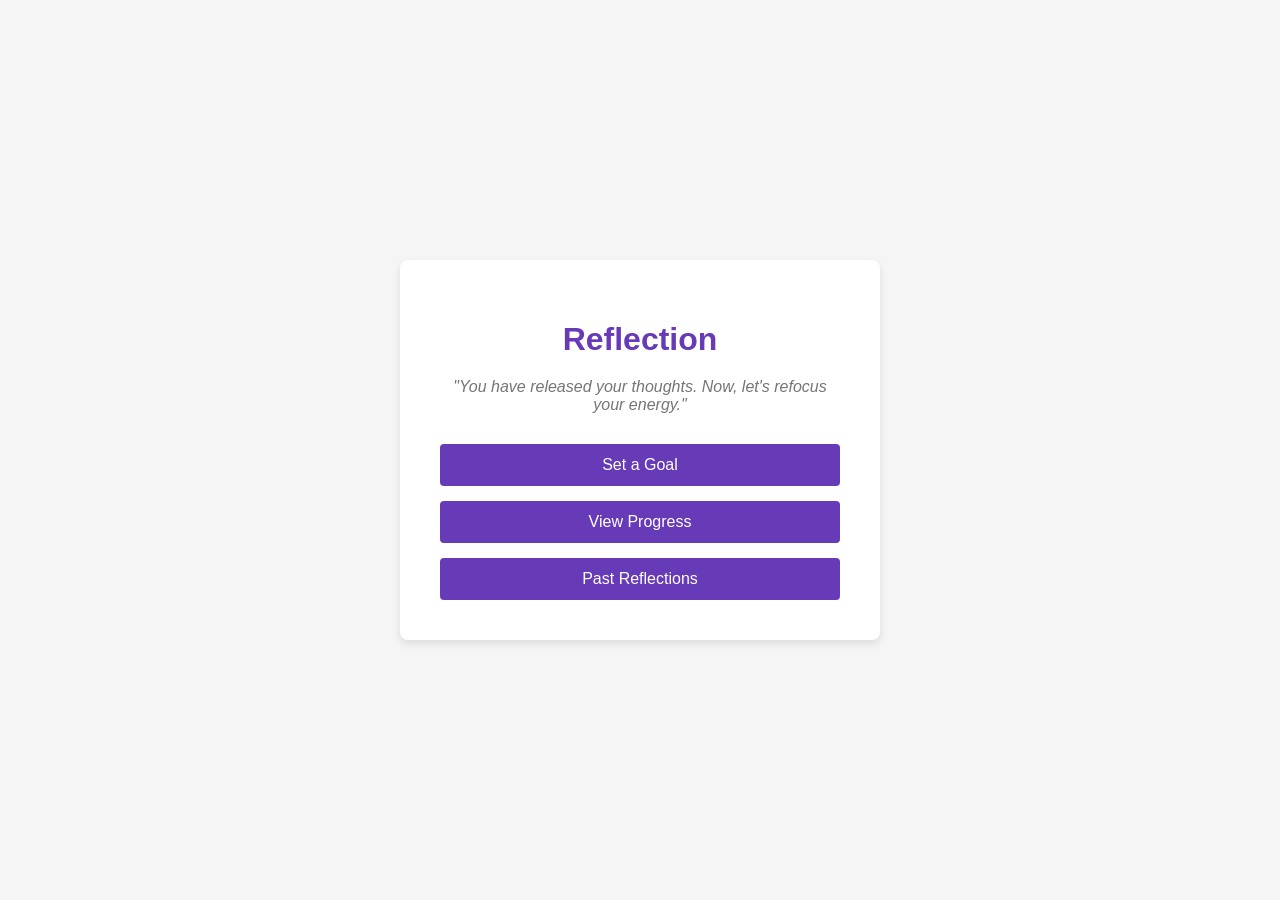
<file: reflection.html>
<!DOCTYPE html>
<html lang="en">
<head>
    <meta charset="UTF-8">
    <meta name="viewport" content="width=device-width, initial-scale=1.0">
    <title>StillSpill - Reflection</title>
    <link rel="stylesheet" href="styles.css">
    <style>
        /* Basic Styling - Move to your styles.css */
        body {
            font-family: 'Roboto', sans-serif;
            background-color: #f5f5f5;
            color: #333;
            display: flex;
            justify-content: center;
            align-items: center;
            min-height: 100vh;
            margin: 0;
        }

        .container {
            background-color: #fff;
            padding: 40px;
            border-radius: 8px;
            box-shadow: 0 4px 8px rgba(0, 0, 0, 0.1);
            text-align: center;
            width: 400px; /* Adjust as needed */
        }

        h1 {
            color: #673ab7;
            margin-bottom: 20px;
        }

        .reflection-text {
            font-style: italic;
            color: #757575;
            margin-bottom: 30px;
        }

        .options {
            display: flex;
            flex-direction: column;
            gap: 15px;
        }

        button {
            background-color: #673ab7;
            color: #ffffff;
            padding: 12px 20px;
            border: none;
            border-radius: 4px;
            cursor: pointer;
            font-size: 16px;
            transition: background-color 0.3s ease;
            width: 100%;
        }

        button:hover {
            background-color: #512da8;
        }

        /* Improved Styling for better user experience */
        .options button {
            transition: transform 0.2s ease, box-shadow 0.2s ease; /* Smooth transitions */
        }
        .options button:hover {
            transform: translateY(-2px); /* Slight lift on hover */
            box-shadow: 0 2px 5px rgba(0, 0, 0, 0.2); /* More pronounced shadow */
        }

        .options button:active {
            transform: translateY(0); /* Reset transform on click */
            box-shadow: 0 1px 3px rgba(0, 0, 0, 0.15); /* Smaller shadow on click */
        }

    </style>
</head>
<body>

    <div class="container">
        <h1>Reflection</h1>
        <p class="reflection-text">"You have released your thoughts. Now, let's refocus your energy."</p>

        <div class="options">
            <button onclick="window.location.href='goals.html'">Set a Goal</button>
            <button onclick="window.location.href='profile.html'">View Progress</button>
            <button onclick="window.location.href='history.html'">Past Reflections</button>
        </div>
    </div>

</body>
</html>
</file>
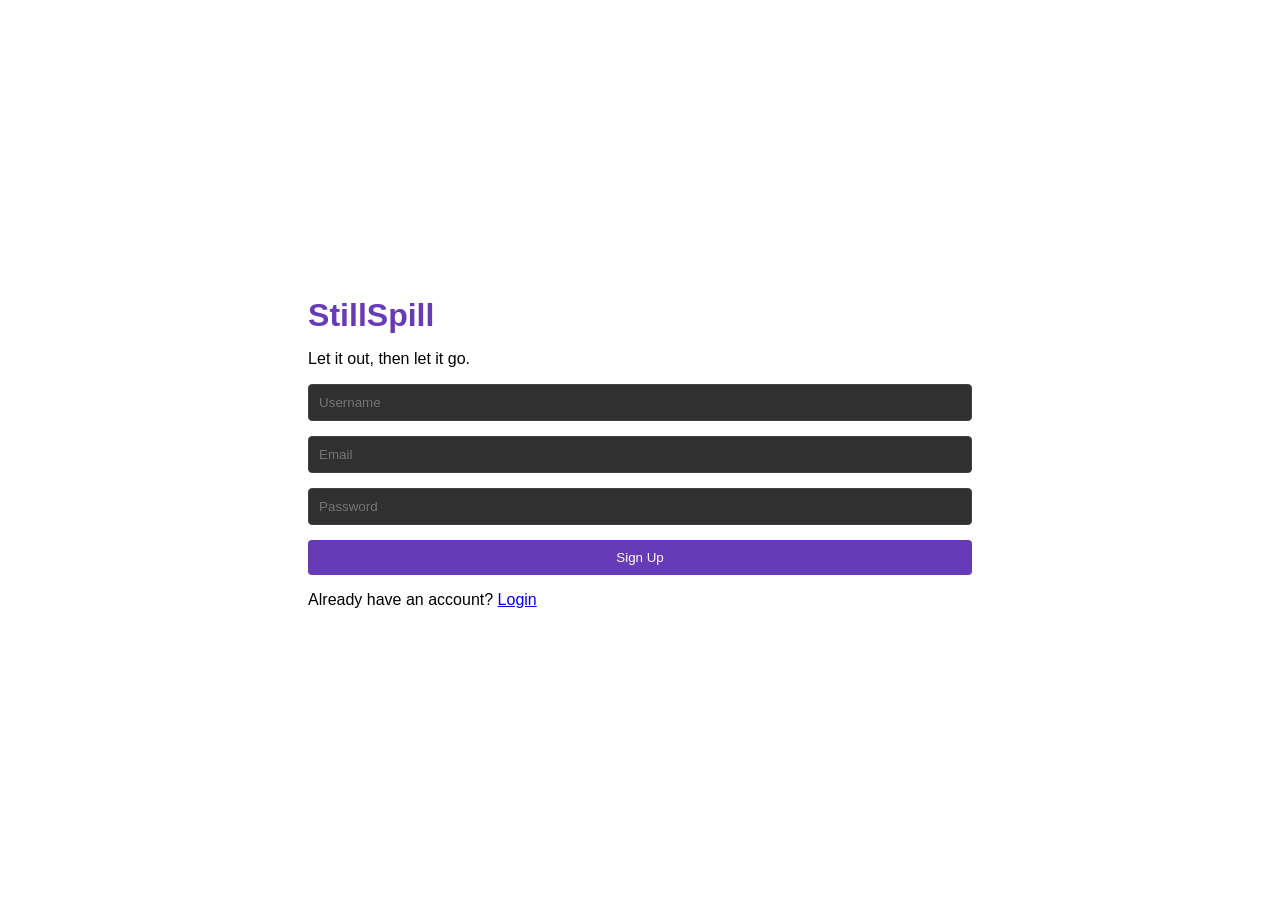
<file: sign up index.html>
<!DOCTYPE html>
<html lang="en">
<head>
    <meta charset="UTF-8">
    <meta name="viewport" content="width=device-width, initial-scale=1.0">
    <title>StillSpill - Sign Up</title>
    <link rel="stylesheet" href="styles.css">
</head>
<body class="dark-mode">
    <div class="container">
        <h1>StillSpill</h1>
        <p>Let it out, then let it go.</p>
        <form id="signup-form">
            <input type="text" placeholder="Username" required>
            <input type="email" placeholder="Email" required>
            <input type="password" placeholder="Password" required>
            <button type="submit">Sign Up</button>
        </form>
        <p>Already have an account? <a href="#">Login</a></p>
    </div>
    <script src="script.js"></script>
</body>
</html>
</file>
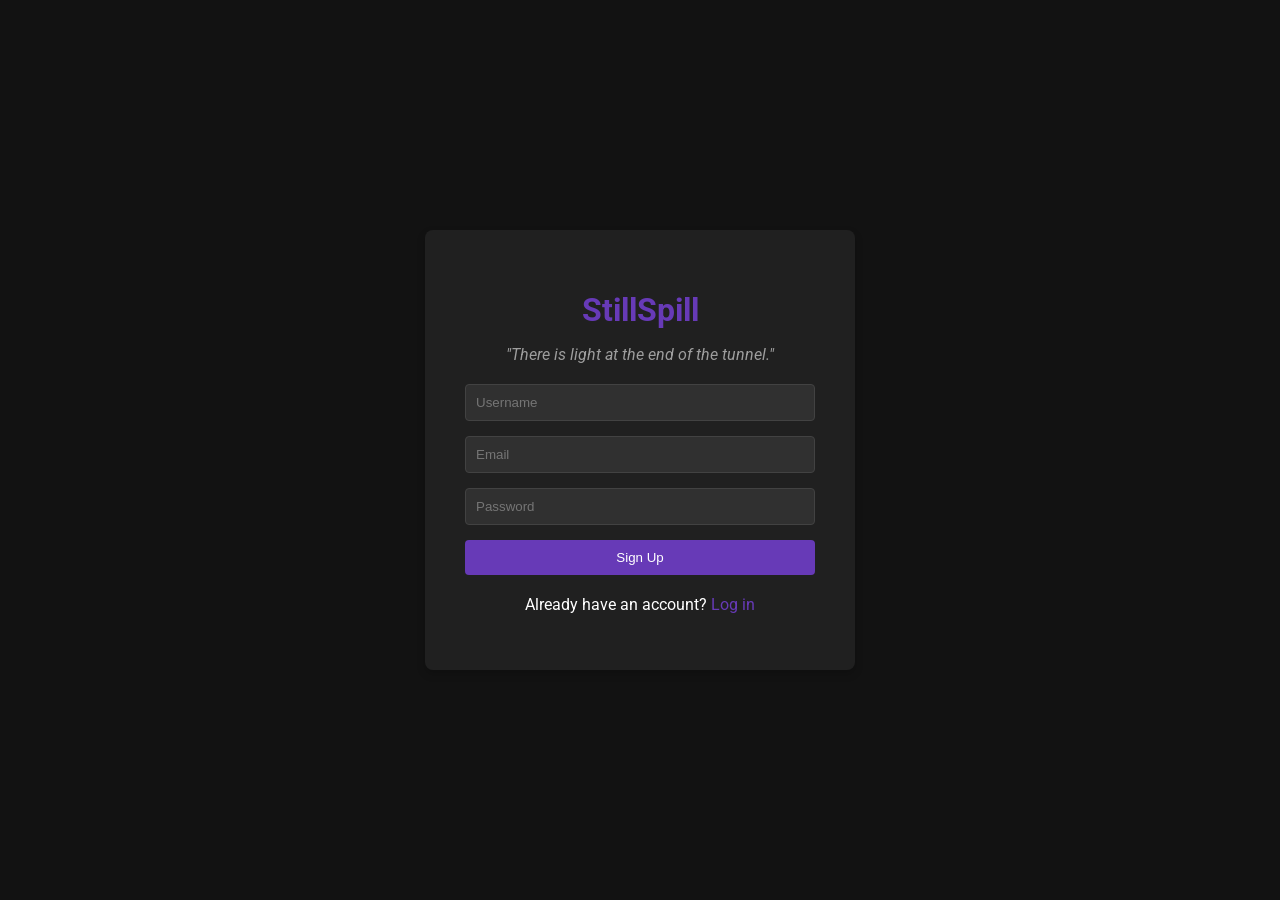
<file: sign_up.html>
<!DOCTYPE html>
<html lang="en">
<head>
    <meta charset="UTF-8">
    <meta name="viewport" content="width=device-width, initial-scale=1.0">
    <title>StillSpill - Sign Up</title>
    <link rel="stylesheet" href="styles.css">
    <link href="https://fonts.googleapis.com/css2?family=Roboto:wght@300;400;700&display=swap" rel="stylesheet">
</head>
<body class="dark-theme">

    <div class="signup-container">
        <h1>StillSpill</h1>
        <p class="motivation">"There is light at the end of the tunnel."</p>

        <form id="signupForm">
            <input type="text" id="username" placeholder="Username" required>
            <input type="email" id="email" placeholder="Email" required>
            <input type="password" id="password" placeholder="Password" required>
            <button type="submit">Sign Up</button>
        </form>

        <p class="login-link">Already have an account? <a href="login.html">Log in</a></p>
    </div>

    <script src="script.js"></script> </body>
</html>
</file>
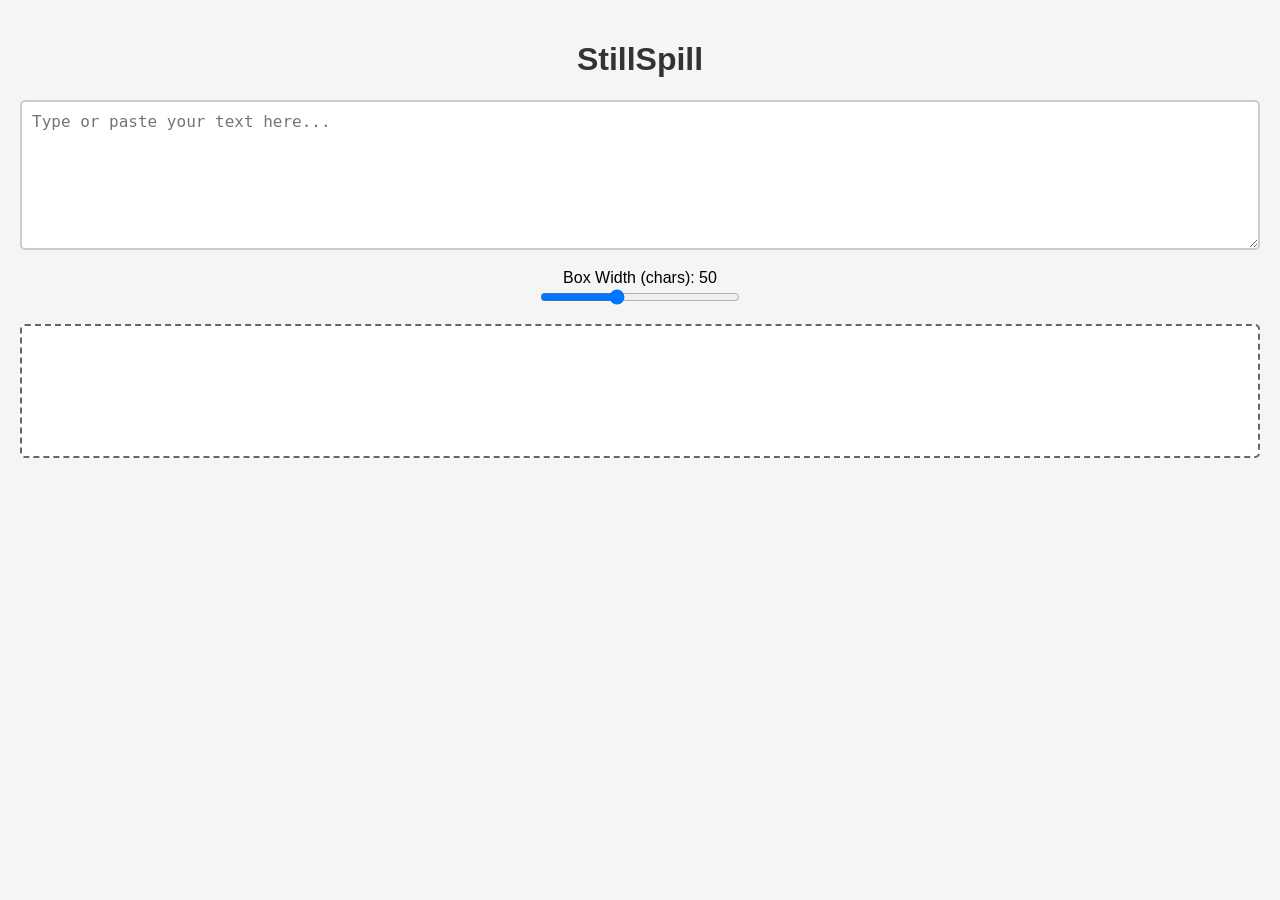
<file: StillSpill.html>
<!DOCTYPE html>
<html lang="en">
<head>
    <meta charset="UTF-8">
    <meta name="viewport" content="width=device-width, initial-scale=1.0">
    <title>StillSpill</title>
    <style>
        body {
            font-family: Arial, sans-serif;
            padding: 20px;
            max-width: 100%;
            margin: 0 auto;
            background-color: #f5f5f5;
        }
        h1 {
            color: #333;
            text-align: center;
        }
        #inputBox {
            width: 100%;
            height: 150px;
            padding: 10px;
            font-size: 16px;
            border: 2px solid #ccc;
            border-radius: 5px;
            box-sizing: border-box;
            resize: vertical;
        }
        #controls {
            margin: 15px 0;
            text-align: center;
        }
        #widthSlider {
            width: 200px;
        }
        #outputBox {
            max-width: 100%;
            min-height: 100px;
            padding: 15px;
            border: 2px dashed #666;
            border-radius: 5px;
            background-color: #fff;
            white-space: pre-wrap;
            font-family: monospace;
            font-size: 14px;
            overflow-x: auto;
        }
        .even-line {
            text-align: left;
        }
        .odd-line {
            text-align: left;
            margin-left: 20px; /* Visual Z-flow indent */
        }
        @media (max-width: 600px) {
            body { padding: 10px; }
            #inputBox { font-size: 14px; }
            #outputBox { font-size: 12px; }
        }
    </style>
</head>
<body>
    <h1>StillSpill</h1>
    <textarea id="inputBox" placeholder="Type or paste your text here..." oninput="spillIt()"></textarea>
    <div id="controls">
        <label for="widthSlider">Box Width (chars): <span id="widthValue">50</span></label><br>
        <input type="range" id="widthSlider" min="20" max="100" value="50" oninput="updateWidth(); spillIt()">
    </div>
    <div id="outputBox"></div>

    <script>
        function spillIt() {
            let text = document.getElementById("inputBox").value;
            let boxWidth = parseInt(document.getElementById("widthSlider").value);
            let lines = [];
            let currentLine = "";

            // Split text into Z-flow lines
            for (let char of text) {
                if (currentLine.length < boxWidth) {
                    currentLine += char;
                } else {
                    lines.push(currentLine);
                    currentLine = char;
                }
            }
            if (currentLine) lines.push(currentLine); // Catch the last line

            // Format with Z-flow classes
            let output = lines.map((line, index) => {
                let className = index % 2 === 0 ? "even-line" : "odd-line";
                return `<div class="${className}">${line}</div>`;
            }).join("");

            document.getElementById("outputBox").innerHTML = output;
        }

        function updateWidth() {
            let width = document.getElementById("widthSlider").value;
            document.getElementById("widthValue").textContent = width;
        }

        // Initial spill on load
        window.onload = spillIt;
    </script>
</body>
</html>
</file>
<file: styles.css>
/* styles.css */

body {
    font-family: 'Roboto', sans-serif;
    display: flex;
    justify-content: center;
    align-items: center;
    min-height: 100vh;
    margin: 0;
}

.dark-theme { /* Dark theme styles */
    background-color: #121212;
    color: #ffffff;
}

.light-theme { /* Light theme styles - for reflection.html */
    background-color: #f5f5f5;
    color: #333;
}

.signup-container {
    background-color: #202020;
    padding: 40px;
    border-radius: 8px;
    box-shadow: 0 4px 8px rgba(0, 0, 0, 0.2);
    text-align: center;
    width: 350px;
}

h1 {
    color: #673ab7;
    margin-bottom: 10px;
}

.motivation {
    font-style: italic;
    color: #9e9e9e;
    margin-bottom: 20px;
}

input {
    width: calc(100% - 22px);
    padding: 10px;
    margin-bottom: 15px;
    border: 1px solid #424242;
    background-color: #303030;
    color: #ffffff;
    border-radius: 4px;
}

input:focus {
    outline: none;
    border-color: #673ab7;
    box-shadow: 0 0 5px rgba(103, 58, 183, 0.3);
}

button {
    background-color: #673ab7;
    color: #ffffff;
    padding: 10px 15px;
    border: none;
    border-radius: 4px;
    cursor: pointer;
    width: 100%;
    transition: background-color 0.3s ease; /* Add transition for hover effect */
}

button:hover {
    background-color: #512da8;
}


.login-link {
    margin-top: 20px;
}

.login-link a {
    color: #673ab7;
    text-decoration: none;
}

.login-link a:hover {
    text-decoration: underline;
}

/* Styles for reflection.html */
.reflection-text {
    font-style: italic;
    color: #757575;
    margin-bottom: 30px;
}

.options {
    display: flex;
    flex-direction: column;
    gap: 15px;
}

.options button { /* Style the buttons in the reflection page */
    padding: 12px 20px;
    font-size: 16px;
    transition: transform 0.2s ease, box-shadow 0.2s ease;
}

.options button:hover {
    transform: translateY(-2px);
    box-shadow: 0 2px 5px rgba(0, 0, 0, 0.2);
}

.options button:active {
    transform: translateY(0);
    box-shadow: 0 1px 3px rgba(0, 0, 0, 0.15);
}


/* General utility classes */
.container { /* General container style - can be reused */
    max-width: 800px; /* Or whatever width you want */
    margin: 20px auto; /* Center the container */
    padding: 20px;
    border-radius: 8px; /* Rounded corners for the container */
}

/* Styles for vent.html (You'll likely add more as you develop it) */
.vent-box {
    margin-bottom: 20px;
}

textarea {
    width: calc(100% - 22px);
    padding: 10px;
    height: 150px;
    border: 1px solid #424242;
    background-color: #303030;
    color: #ffffff;
    border-radius: 4px;
    resize: vertical;
}
textarea:focus {
    outline: none;
    border-color: #673ab7;  /* Highlight on focus */
    box-shadow: 0 0 5px rgba(103, 58, 183, 0.3); /* Subtle glow on focus */
}
</file>
